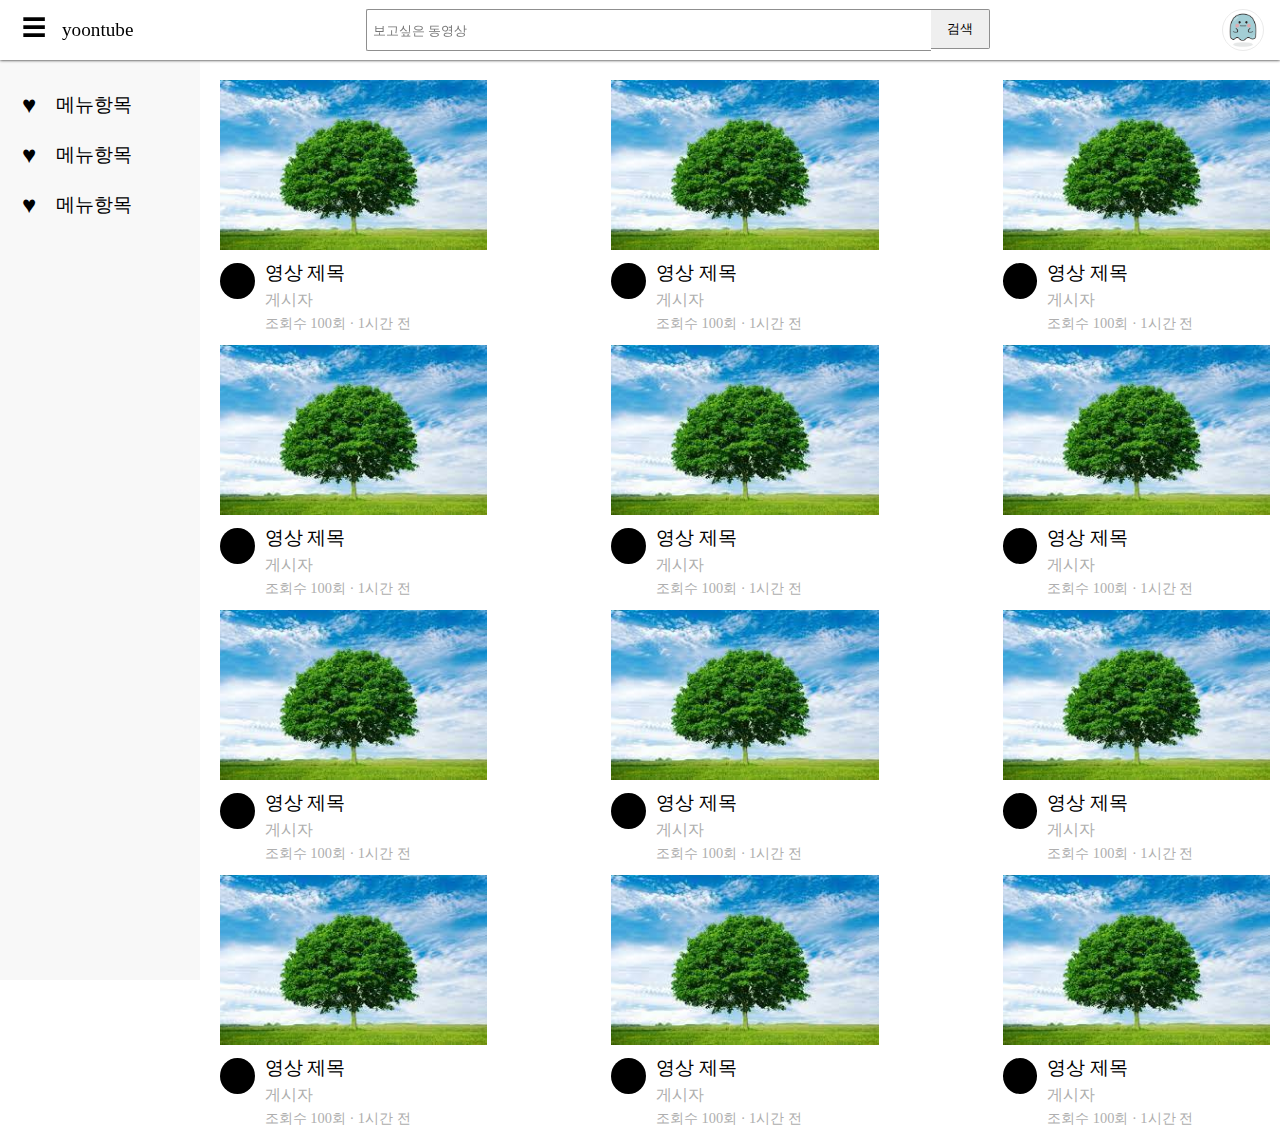
<file: web.html>
<!DOCTYPE html>
<html lang="ko">
    <head>
        <meta charset="UTF-8">
        <meta http-equiv="X-UA-Compatible" content="IE=edge">
        <meta name="viewport" content="width=device-width, initial-scale=1.0">
        <link rel="stylesheet" href="css/header.css">
        <link rel="stylesheet" href="css/reset.css">
        <link rel="stylesheet" href="css/nav.css">
        <link rel="stylesheet" href="css/thumbs.css">
        <title>yoontube</title>
    </head>
    <body>
        <header class="header">
           <div class="header_wrapper">
               <h1 class="header_start">
                    <button class="header_menuicon">&#9776;</button>
                    <span class="header_title">yoontube</span>
               </h1>
               <div class="header_center">
                   <form class="header_form" onsubmit="return  false">
                        <input class="header_input_text" placeholder="보고싶은 동영상">
                        <button class="header_input_button">검색</button>
                   </form>
               </div>
               <div class="header_end">
                    <button class="header_search">&#128269;</button>
                    <div class="header_profile"></div>
               </div>
           </div> 
        </header>
        <!--header end-->
        <nav class="nav">
            <ul class="nav_wrapper">
                <li>
                    <button class="nav_icon">&#9829;</button>
                    <button class="nav_menu">메뉴항목</button>
                </li>
                <li>
                    <button class="nav_icon">&#9829;</button>
                    <button class="nav_menu">메뉴항목</button>
                </li>
                <li>
                    <button class="nav_icon">&#9829;</button>
                    <button class="nav_menu">메뉴항목</button>
                </li>
            </ul>
        </nav>
        <!--nav end-->
        <section>
            <div class="ts_wrapper">
                <div class="ts_item">
                    <img class="ts_thumbnail" src="/img/tree.jpg">
                    <div class="ts_info">
                        <div class="ts_profile"></div>
                        <div class="ts_text">
                            <h3 class="ts_text_title">영상 제목</h3>
                            <p class="ts_text_owner">게시자</p>
                            <p class="ts_text_anal">조회수 100회 &#183; 1시간 전</p>
                        </div>
                    </div>
                </div>
                <div class="ts_item">
                    <img class="ts_thumbnail" src="/img/tree.jpg">
                    <div class="ts_info">
                        <div class="ts_profile"></div>
                        <div class="ts_text">
                            <h3 class="ts_text_title">영상 제목</h3>
                            <p class="ts_text_owner">게시자</p>
                            <p class="ts_text_anal">조회수 100회 &#183; 1시간 전</p>
                        </div>
                    </div>
                </div>
                <div class="ts_item">
                    <img class="ts_thumbnail" src="/img/tree.jpg">
                    <div class="ts_info">
                        <div class="ts_profile"></div>
                        <div class="ts_text">
                            <h3 class="ts_text_title">영상 제목</h3>
                            <p class="ts_text_owner">게시자</p>
                            <p class="ts_text_anal">조회수 100회 &#183; 1시간 전</p>
                        </div>
                    </div>
                </div>
                <div class="ts_item">
                    <img class="ts_thumbnail" src="/img/tree.jpg">
                    <div class="ts_info">
                        <div class="ts_profile"></div>
                        <div class="ts_text">
                            <h3 class="ts_text_title">영상 제목</h3>
                            <p class="ts_text_owner">게시자</p>
                            <p class="ts_text_anal">조회수 100회 &#183; 1시간 전</p>
                        </div>
                    </div>
                </div>
                <div class="ts_item">
                    <img class="ts_thumbnail" src="/img/tree.jpg">
                    <div class="ts_info">
                        <div class="ts_profile"></div>
                        <div class="ts_text">
                            <h3 class="ts_text_title">영상 제목</h3>
                            <p class="ts_text_owner">게시자</p>
                            <p class="ts_text_anal">조회수 100회 &#183; 1시간 전</p>
                        </div>
                    </div>
                </div>
                <div class="ts_item">
                    <img class="ts_thumbnail" src="/img/tree.jpg">
                    <div class="ts_info">
                        <div class="ts_profile"></div>
                        <div class="ts_text">
                            <h3 class="ts_text_title">영상 제목</h3>
                            <p class="ts_text_owner">게시자</p>
                            <p class="ts_text_anal">조회수 100회 &#183; 1시간 전</p>
                        </div>
                    </div>
                </div>
                <div class="ts_item">
                    <img class="ts_thumbnail" src="/img/tree.jpg">
                    <div class="ts_info">
                        <div class="ts_profile"></div>
                        <div class="ts_text">
                            <h3 class="ts_text_title">영상 제목</h3>
                            <p class="ts_text_owner">게시자</p>
                            <p class="ts_text_anal">조회수 100회 &#183; 1시간 전</p>
                        </div>
                    </div>
                </div>
                <div class="ts_item">
                    <img class="ts_thumbnail" src="/img/tree.jpg">
                    <div class="ts_info">
                        <div class="ts_profile"></div>
                        <div class="ts_text">
                            <h3 class="ts_text_title">영상 제목</h3>
                            <p class="ts_text_owner">게시자</p>
                            <p class="ts_text_anal">조회수 100회 &#183; 1시간 전</p>
                        </div>
                    </div>
                </div>
                <div class="ts_item">
                    <img class="ts_thumbnail" src="/img/tree.jpg">
                    <div class="ts_info">
                        <div class="ts_profile"></div>
                        <div class="ts_text">
                            <h3 class="ts_text_title">영상 제목</h3>
                            <p class="ts_text_owner">게시자</p>
                            <p class="ts_text_anal">조회수 100회 &#183; 1시간 전</p>
                        </div>
                    </div>
                </div>
                <div class="ts_item">
                    <img class="ts_thumbnail" src="/img/tree.jpg">
                    <div class="ts_info">
                        <div class="ts_profile"></div>
                        <div class="ts_text">
                            <h3 class="ts_text_title">영상 제목</h3>
                            <p class="ts_text_owner">게시자</p>
                            <p class="ts_text_anal">조회수 100회 &#183; 1시간 전</p>
                        </div>
                    </div>
                </div>
                <div class="ts_item">
                    <img class="ts_thumbnail" src="/img/tree.jpg">
                    <div class="ts_info">
                        <div class="ts_profile"></div>
                        <div class="ts_text">
                            <h3 class="ts_text_title">영상 제목</h3>
                            <p class="ts_text_owner">게시자</p>
                            <p class="ts_text_anal">조회수 100회 &#183; 1시간 전</p>
                        </div>
                    </div>
                </div>
                <div class="ts_item">
                    <img class="ts_thumbnail" src="/img/tree.jpg">
                    <div class="ts_info">
                        <div class="ts_profile"></div>
                        <div class="ts_text">
                            <h3 class="ts_text_title">영상 제목</h3>
                            <p class="ts_text_owner">게시자</p>
                            <p class="ts_text_anal">조회수 100회 &#183; 1시간 전</p>
                        </div>
                    </div>
                </div>

            </div>
        </section>
    </body>
</html>
</file>
<file: css/header.css>
.header{
    position: fixed;
    top: 0;
    left: 0;
    width: 100%;
    background-color: #fff;
    box-shadow: 0 0 3px #000;
    z-index: 20;
}
.header_wrapper{
    display: flex;
    align-items: center;
    justify-content: space-between;
    height: 60px;
    padding: 0 16px;
}
.header_start{
    height: 40px;
    line-height: 40px;
}
.header_menuicon{
    border: none;
    background-color: transparent;
    font-size: 1.5rem;
}
.header_title{
    font-size: 1.2rem;
    margin-left: 6px;
}
/* header left*/
.header_center{
    width: 50%;
}
.header_form{
    display: flex;
    max-width: 100%;
}
.header_input_text{
    width: calc(100% - 60px);
    height: 40px;
    padding: 0 6px;
    border: 1px solid #8f8f8f;
    border-right: none;
    border-radius: 2px 0 0 2px;
}
.header_input_button{
    width: 60px;
    height: 40px;
    padding: 0 6px;
    border: 1px solid #8f8f8f;
    border-left: none;
    border-radius: 0 2px 2px 0;
}
/* header center */
.header_end{
    display: flex;
}
.header_search{
    display: none;
    margin-right: 5px;
    border: none;
    background-color: transparent;
    font-size: 1.5rem;
}
.header_profile{
    width: 40px;
    height: 40px;
    border: 1px solid #eaeaea;
    border-radius: 50%;
    background-image: url(../img/gohst.png);
    background-size: 40px 40px;
}
/*header right*/

@media screen and (max-width: 800px){
    .header_title{
        display: none;
    }
}
@media screen and (max-width: 500px){
    .header_center{
        display: none;
    }
    .header_search{
        display: block;
    }
}
/* 반응형 media 추가 */
</file>
<file: css/nav.css>
.nav{
    position: fixed;
    top: 0;
    left: 0;
    z-index: 10;
}
.nav_wrapper{
    min-width: 200px;
    min-height: 100vh;
    background-color: #f8f8f8;
    padding: 80px 0 0 0;
    list-style: none;
}
.nav_wrapper li{
    display: flex;
    padding: 10px 16px;
}
.nav_wrapper li:hover{
    background-color: #eaeaea;
}
.nav_icon{
    border: none;
    background-color: transparent;
    font-size: 1.5rem;
}

.nav_menu{
    margin: 0 0 0 8px;
    font-size: 1.2rem;
    border: none;
    background-color: transparent;
}

@media screen and (max-width: 800px){
    .nav_menu{
        display: none;
    }
    .nav_wrapper{
        min-width: 0;
    }
}
    
@media screen and (max-width: 500px){
    .nav_wrapper{
        display: none;
    }
}
</file>
<file: css/thumbs.css>
.ts_wrapper{
    display: flex;
    flex-wrap: wrap;
    justify-content: space-between;
    margin: 60px 0 0 200px;
    padding: 20px 0 0 10px;
}

.ts_item{
    width: 25%;
    margin: 0 0 15px 0;
    padding: 0 10px
}
.ts_thumbnail{
    max-width: 100%;
    margin: 0 0 10px 0;
}
.ts_info{
    display: flex;
}
.ts_profile{
    width: 36px;
    height: 36px;
    border-radius: 50%;
    background-color: black;
}
.ts_text{
    width: calc(100% - 36px);
    padding-left: 10px;
}
.ts_text_title{
    font-size: 1.2rem;
    margin-bottom: 0.5em;
}
.ts_text_owner{
    font-size: 1rem;
    color: #aeaeae;
    margin-bottom: 0.5em;
}
.ts_text_anal{
    font-size: 0.9rem;
    color: #aeaeae;
}

@media screen and (max-width: 1000px){
    .ts_item{
        width: 33%;
    }
}
@media screen and (max-width: 800px){
    .ts_wrapper{
        margin: 60px 0 0 60px; 
    }
    
    .ts_item{
        width: 50%;
    }
}
@media screen and (max-width: 400px){
    .ts_item{
        width: 100%;
    }
    .ts_wrapper{
        margin: 60px 0 0 0;
        padding: 20px 0 0 0; 
}
}
</file>
